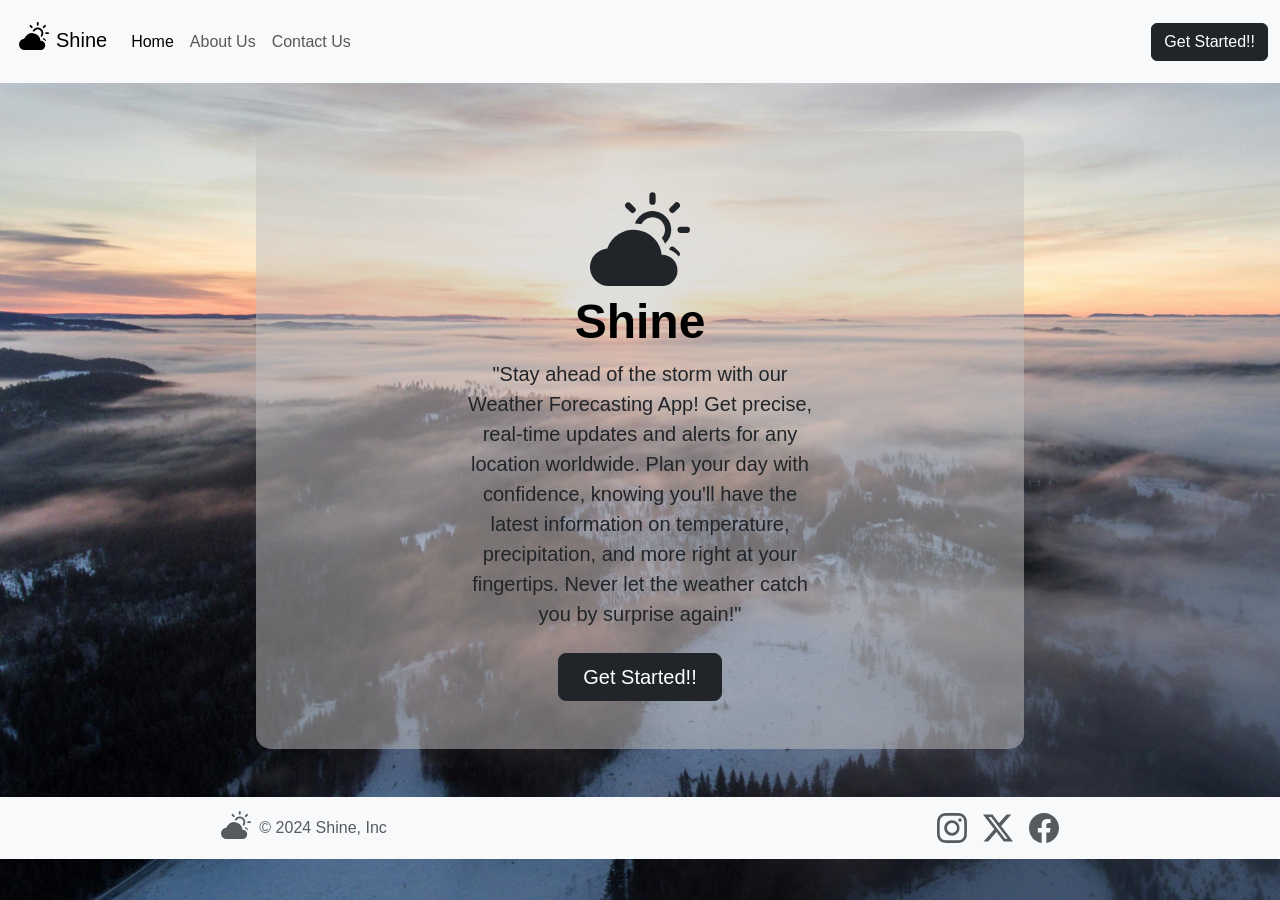
<file: index.html>
<!DOCTYPE html>
<html lang="en">
<head>
    <meta charset="UTF-8">
    <meta name="viewport" content="width=device-width, initial-scale=1.0">

    <title>home</title>
    <link rel="stylesheet" href="	https://cdn.jsdelivr.net/npm/bootstrap@5.3.3/dist/css/bootstrap.min.css">
    <link rel="stylesheet" href="style1.css">
</head>
<body >
  <div class=" cbox">

      <nav class="navbar navbar-expand-lg bg-body-tertiary  ">
        <div class="container-fluid">
          <a class="navbar-brand" href="#"><svg xmlns="http://www.w3.org/2000/svg" width="30" height="30" style="margin: 7px; margin-bottom:20px" fill="currentColor" class="bi bi-cloud-sun-fill" viewBox="0 0 16 16">
            <path d="M11.473 11a4.5 4.5 0 0 0-8.72-.99A3 3 0 0 0 3 16h8.5a2.5 2.5 0 0 0 0-5z"/>
            <path d="M10.5 1.5a.5.5 0 0 0-1 0v1a.5.5 0 0 0 1 0zm3.743 1.964a.5.5 0 1 0-.707-.707l-.708.707a.5.5 0 0 0 .708.708zm-7.779-.707a.5.5 0 0 0-.707.707l.707.708a.5.5 0 1 0 .708-.708zm1.734 3.374a2 2 0 1 1 3.296 2.198q.3.423.516.898a3 3 0 1 0-4.84-3.225q.529.017 1.028.129m4.484 4.074c.6.215 1.125.59 1.522 1.072a.5.5 0 0 0 .039-.742l-.707-.707a.5.5 0 0 0-.854.377M14.5 6.5a.5.5 0 0 0 0 1h1a.5.5 0 0 0 0-1z"/>
          </svg>Shine</a>
          <button class="navbar-toggler" type="button" data-bs-toggle="collapse" data-bs-target="#navbarSupportedContent" aria-controls="navbarSupportedContent" aria-expanded="false" aria-label="Toggle navigation">
            <span class="navbar-toggler-icon"></span>
          </button>
          <div class="collapse navbar-collapse" id="navbarSupportedContent">
            <ul class="navbar-nav me-auto mb-2 mb-lg-0">
              <li class="nav-item">
                <a class="nav-link active" aria-current="page" href="index.html">Home</a>
              </li>
              <li class="nav-item">
                <a class="nav-link" href="about.html">About Us</a>
              </li>
              <li class="nav-item">
                <a class="nav-link" href="contact.html">Contact Us</a>
              </li>
            </ul>
            <div class="text-center">

              <button type="button" class="btn btn-dark " onclick="start()">Get Started!!</button>

            </div>
          </div>
        </div>
      </nav>
<!-- contant section -->

<div class="px-4 py-5 my-5 text-center contant">
    <svg xmlns="http://www.w3.org/2000/svg" width="100" height="100" style="margin: 7px; " fill="currentColor" class="bi bi-cloud-sun-fill" viewBox="0 0 16 16">
        <path d="M11.473 11a4.5 4.5 0 0 0-8.72-.99A3 3 0 0 0 3 16h8.5a2.5 2.5 0 0 0 0-5z"/>
        <path d="M10.5 1.5a.5.5 0 0 0-1 0v1a.5.5 0 0 0 1 0zm3.743 1.964a.5.5 0 1 0-.707-.707l-.708.707a.5.5 0 0 0 .708.708zm-7.779-.707a.5.5 0 0 0-.707.707l.707.708a.5.5 0 1 0 .708-.708zm1.734 3.374a2 2 0 1 1 3.296 2.198q.3.423.516.898a3 3 0 1 0-4.84-3.225q.529.017 1.028.129m4.484 4.074c.6.215 1.125.59 1.522 1.072a.5.5 0 0 0 .039-.742l-.707-.707a.5.5 0 0 0-.854.377M14.5 6.5a.5.5 0 0 0 0 1h1a.5.5 0 0 0 0-1z"/>
      </svg>
    <h1 class="display-5 fw-bold text-body-emphasis " >Shine</h1>
    <div class="col-lg-6 mx-auto">
      <p class="lead mb-4 ">"Stay ahead of the storm with our Weather Forecasting App! Get precise, real-time updates and alerts for any location worldwide. Plan your day with confidence, knowing you'll have the latest information on temperature, precipitation, and more right at your fingertips. Never let the weather catch you by surprise again!"</p>
      <div class="d-grid gap-2 d-sm-flex justify-content-sm-center">
        <button type="button" class="btn btn-dark btn-lg px-4 gap-3" onclick="start()">Get Started!!</button>
      </div>
    </div>
  </div>




<!-- footer section -->
      <div class="container-fluid bg-body-tertiary foot"  >
        <footer class="d-flex flex-wrap justify-content-center align-items-center py-3  "  >
          <div class="col-md-4 d-flex align-items-center " style="height:20px;">
            <a href="/" class="mb-3 me-2 mb-md-0 text-body-secondary text-decoration-none lh-1">
                <svg xmlns="http://www.w3.org/2000/svg" width="30" height="30" style="margin-bottom: 7px;" fill="currentColor" class="bi bi-cloud-sun-fill" viewBox="0 0 16 16">
                    <path d="M11.473 11a4.5 4.5 0 0 0-8.72-.99A3 3 0 0 0 3 16h8.5a2.5 2.5 0 0 0 0-5z"/>
                    <path d="M10.5 1.5a.5.5 0 0 0-1 0v1a.5.5 0 0 0 1 0zm3.743 1.964a.5.5 0 1 0-.707-.707l-.708.707a.5.5 0 0 0 .708.708zm-7.779-.707a.5.5 0 0 0-.707.707l.707.708a.5.5 0 1 0 .708-.708zm1.734 3.374a2 2 0 1 1 3.296 2.198q.3.423.516.898a3 3 0 1 0-4.84-3.225q.529.017 1.028.129m4.484 4.074c.6.215 1.125.59 1.522 1.072a.5.5 0 0 0 .039-.742l-.707-.707a.5.5 0 0 0-.854.377M14.5 6.5a.5.5 0 0 0 0 1h1a.5.5 0 0 0 0-1z"/>
                  </svg>
            </a>
            <span class="mb-3 mb-md-0 text-body-secondary">© 2024 Shine, Inc</span>
          </div>
      
          <ul class="nav col-md-4 justify-content-end list-unstyled d-flex">
            <li class="ms-3"><a class="text-body-secondary" href="#"><svg xmlns="http://www.w3.org/2000/svg" width="30" height="30" fill="currentColor" class="bi bi-instagram foot-icon" viewBox="0 0 16 16">
                <path d="M8 0C5.829 0 5.556.01 4.703.048 3.85.088 3.269.222 2.76.42a3.9 3.9 0 0 0-1.417.923A3.9 3.9 0 0 0 .42 2.76C.222 3.268.087 3.85.048 4.7.01 5.555 0 5.827 0 8.001c0 2.172.01 2.444.048 3.297.04.852.174 1.433.372 1.942.205.526.478.972.923 1.417.444.445.89.719 1.416.923.51.198 1.09.333 1.942.372C5.555 15.99 5.827 16 8 16s2.444-.01 3.298-.048c.851-.04 1.434-.174 1.943-.372a3.9 3.9 0 0 0 1.416-.923c.445-.445.718-.891.923-1.417.197-.509.332-1.09.372-1.942C15.99 10.445 16 10.173 16 8s-.01-2.445-.048-3.299c-.04-.851-.175-1.433-.372-1.941a3.9 3.9 0 0 0-.923-1.417A3.9 3.9 0 0 0 13.24.42c-.51-.198-1.092-.333-1.943-.372C10.443.01 10.172 0 7.998 0zm-.717 1.442h.718c2.136 0 2.389.007 3.232.046.78.035 1.204.166 1.486.275.373.145.64.319.92.599s.453.546.598.92c.11.281.24.705.275 1.485.039.843.047 1.096.047 3.231s-.008 2.389-.047 3.232c-.035.78-.166 1.203-.275 1.485a2.5 2.5 0 0 1-.599.919c-.28.28-.546.453-.92.598-.28.11-.704.24-1.485.276-.843.038-1.096.047-3.232.047s-2.39-.009-3.233-.047c-.78-.036-1.203-.166-1.485-.276a2.5 2.5 0 0 1-.92-.598 2.5 2.5 0 0 1-.6-.92c-.109-.281-.24-.705-.275-1.485-.038-.843-.046-1.096-.046-3.233s.008-2.388.046-3.231c.036-.78.166-1.204.276-1.486.145-.373.319-.64.599-.92s.546-.453.92-.598c.282-.11.705-.24 1.485-.276.738-.034 1.024-.044 2.515-.045zm4.988 1.328a.96.96 0 1 0 0 1.92.96.96 0 0 0 0-1.92m-4.27 1.122a4.109 4.109 0 1 0 0 8.217 4.109 4.109 0 0 0 0-8.217m0 1.441a2.667 2.667 0 1 1 0 5.334 2.667 2.667 0 0 1 0-5.334"/>
              </svg></a></li>
              <li class="ms-3"><a class="text-body-secondary" href="#"><svg xmlns="http://www.w3.org/2000/svg" width="30" height="30" fill="currentColor" class="bi bi-twitter-x foot-icon" viewBox="0 0 16 16">
                <path d="M12.6.75h2.454l-5.36 6.142L16 15.25h-4.937l-3.867-5.07-4.425 5.07H.316l5.733-6.57L0 .75h5.063l3.495 4.633L12.601.75Zm-.86 13.028h1.36L4.323 2.145H2.865z"/>
              </svg></a></li>
              <li class="ms-3"><a class="text-body-secondary" href="#"><svg xmlns="http://www.w3.org/2000/svg" width="30" height="30" fill="currentColor" class="bi bi-facebook foot-icon" viewBox="0 0 16 16">
      <path d="M16 8.049c0-4.446-3.582-8.05-8-8.05C3.58 0-.002 3.603-.002 8.05c0 4.017 2.926 7.347 6.75 7.951v-5.625h-2.03V8.05H6.75V6.275c0-2.017 1.195-3.131 3.022-3.131.876 0 1.791.157 1.791.157v1.98h-1.009c-.993 0-1.303.621-1.303 1.258v1.51h2.218l-.354 2.326H9.25V16c3.824-.604 6.75-3.934 6.75-7.951"/>
    </svg></a></li>   </ul>
        </footer>
      </div>

    </div>

 
      <script src="https://cdn.jsdelivr.net/npm/bootstrap@5.3.3/dist/js/bootstrap.bundle.min.js"></script>
      <script>
        function start(){
            window.location.href = "app.html"; 
        }
    </script>
</body>
</html>
</file>
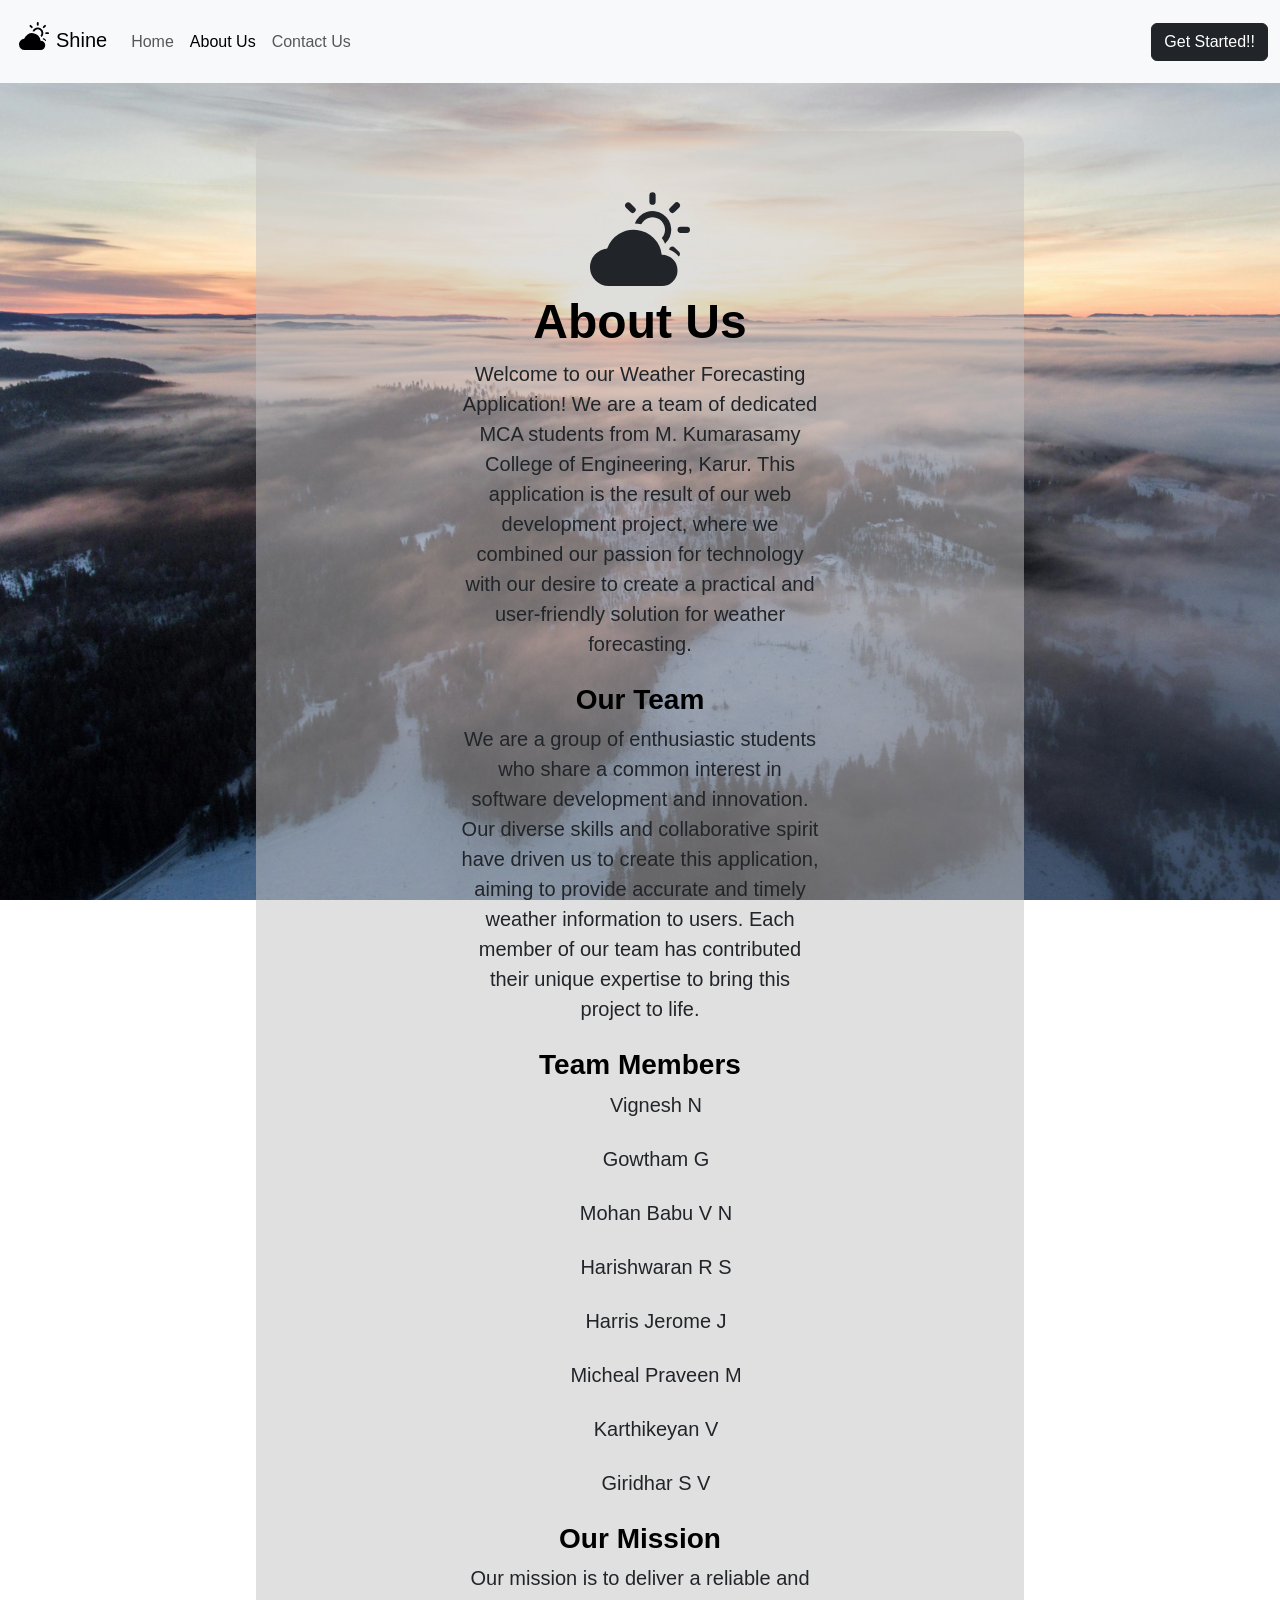
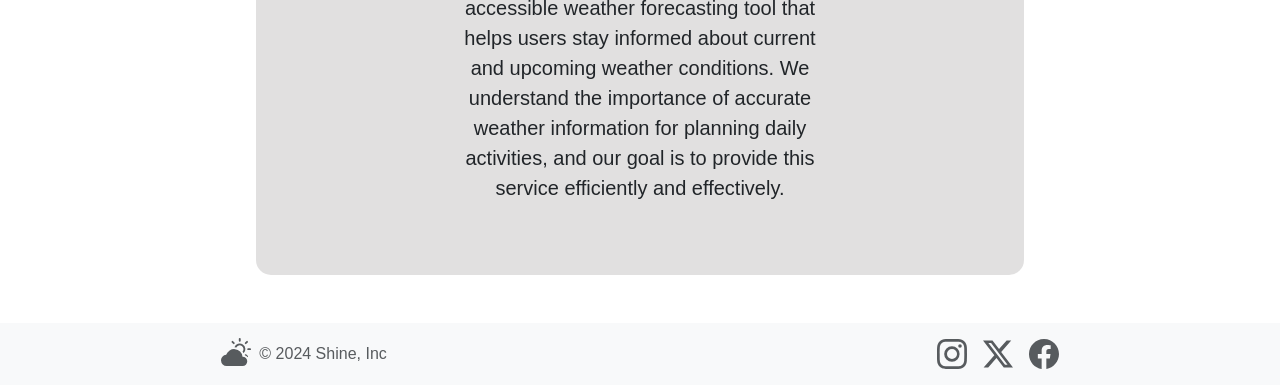
<file: about.html>
<!DOCTYPE html>
<html lang="en">
<head>
    <meta charset="UTF-8">
    <meta name="viewport" content="width=device-width, initial-scale=1.0">

    <title>about</title>
    <link rel="stylesheet" href="	https://cdn.jsdelivr.net/npm/bootstrap@5.3.3/dist/css/bootstrap.min.css">
    <link rel="stylesheet" href="style1.css">
</head>
<body>

      <nav class="navbar navbar-expand-lg bg-body-tertiary  ">
        <div class="container-fluid">
          <a class="navbar-brand" href="#"><svg xmlns="http://www.w3.org/2000/svg" width="30" height="30" style="margin: 7px; margin-bottom:20px" fill="currentColor" class="bi bi-cloud-sun-fill" viewBox="0 0 16 16">
            <path d="M11.473 11a4.5 4.5 0 0 0-8.72-.99A3 3 0 0 0 3 16h8.5a2.5 2.5 0 0 0 0-5z"/>
            <path d="M10.5 1.5a.5.5 0 0 0-1 0v1a.5.5 0 0 0 1 0zm3.743 1.964a.5.5 0 1 0-.707-.707l-.708.707a.5.5 0 0 0 .708.708zm-7.779-.707a.5.5 0 0 0-.707.707l.707.708a.5.5 0 1 0 .708-.708zm1.734 3.374a2 2 0 1 1 3.296 2.198q.3.423.516.898a3 3 0 1 0-4.84-3.225q.529.017 1.028.129m4.484 4.074c.6.215 1.125.59 1.522 1.072a.5.5 0 0 0 .039-.742l-.707-.707a.5.5 0 0 0-.854.377M14.5 6.5a.5.5 0 0 0 0 1h1a.5.5 0 0 0 0-1z"/>
          </svg>Shine</a>
          <button class="navbar-toggler" type="button" data-bs-toggle="collapse" data-bs-target="#navbarSupportedContent" aria-controls="navbarSupportedContent" aria-expanded="false" aria-label="Toggle navigation">
            <span class="navbar-toggler-icon"></span>
          </button>
          <div class="collapse navbar-collapse" id="navbarSupportedContent">
            <ul class="navbar-nav me-auto mb-2 mb-lg-0">
              <li class="nav-item">
                <a class="nav-link "  href="index.html">Home</a>
              </li>
              <li class="nav-item">
                <a class="nav-link  active" href="about.html">About Us</a>
              </li>
              <li class="nav-item">
                <a class="nav-link" href="contact.html">Contact Us</a>
              </li>
            </ul>
            <div class="text-center">
              <button type="button" class="btn btn-dark " onclick="start()">Get Started!!</button>
              </div>
          </div>
        </div>
      </nav>
<!-- contant section -->

<div class="px-4 py-5 my-5 text-center contant">
    <svg xmlns="http://www.w3.org/2000/svg" width="100" height="100" style="margin: 7px; " fill="currentColor" class="bi bi-cloud-sun-fill" viewBox="0 0 16 16">
        <path d="M11.473 11a4.5 4.5 0 0 0-8.72-.99A3 3 0 0 0 3 16h8.5a2.5 2.5 0 0 0 0-5z"/>
        <path d="M10.5 1.5a.5.5 0 0 0-1 0v1a.5.5 0 0 0 1 0zm3.743 1.964a.5.5 0 1 0-.707-.707l-.708.707a.5.5 0 0 0 .708.708zm-7.779-.707a.5.5 0 0 0-.707.707l.707.708a.5.5 0 1 0 .708-.708zm1.734 3.374a2 2 0 1 1 3.296 2.198q.3.423.516.898a3 3 0 1 0-4.84-3.225q.529.017 1.028.129m4.484 4.074c.6.215 1.125.59 1.522 1.072a.5.5 0 0 0 .039-.742l-.707-.707a.5.5 0 0 0-.854.377M14.5 6.5a.5.5 0 0 0 0 1h1a.5.5 0 0 0 0-1z"/>
      </svg>
    <h1 class="display-5 fw-bold text-body-emphasis " >About Us</h1>
    <div class="col-lg-6 mx-auto">
      <p class="lead mb-4 ">Welcome to our Weather Forecasting Application! We are a team of dedicated MCA students from M. Kumarasamy College of Engineering, Karur. This application is the result of our web development project, where we combined our passion for technology with our desire to create a practical and user-friendly solution for weather forecasting.</p>
     <h3 class=" display fw-bold text-body-emphasis  fw-bold text-body-emphasis  ">Our Team</h3>
     <p class="lead mb-4 "> We are a group of enthusiastic students who share a common interest in software development and innovation. Our diverse skills and collaborative spirit have driven us to create this application, aiming to provide accurate and timely weather information to users. Each member of our team has contributed their unique expertise to bring this project to life.</p>
     <h3 class=" display fw-bold text-body-emphasis  fw-bold text-body-emphasis  "> Team Members</h3>
     <ul>
      <li class="lead mb-4 " style="list-style: none;">Vignesh N</li>
      <li class="lead mb-4 " style="list-style: none;">Gowtham G</li>
      <li class="lead mb-4 " style="list-style: none;">Mohan Babu V N</li>
      <li class="lead mb-4 " style="list-style: none;">Harishwaran R S</li>
      <li class="lead mb-4 " style="list-style: none;">Harris Jerome J</li>
      <li class="lead mb-4 " style="list-style: none;">Micheal  Praveen M</li>
      <li class="lead mb-4 " style="list-style: none;">Karthikeyan V</li>
      <li class="lead mb-4 " style="list-style: none;">Giridhar S V</li>

     </ul>
     <h3 class=" display fw-bold text-body-emphasis  fw-bold text-body-emphasis  "> Our Mission</h3>
     <p class="lead mb-4 ">Our mission is to deliver a reliable and accessible weather forecasting tool that helps users stay informed about current and upcoming weather conditions. We understand the importance of accurate weather information for planning daily activities, and our goal is to provide this service efficiently and effectively.</p>
     
     
     <!-- <div class="d-grid gap-2 d-sm-flex justify-content-sm-center">
        <button type="button" class="btn btn-dark btn-lg px-4 gap-3">Get Started!!</button>
      </div> -->
    </div>
  </div>




<!-- footer section -->
      <div class="container-fluid bg-body-tertiary foot"  >
        <footer class="d-flex flex-wrap justify-content-center align-items-center py-3  "  >
          <div class="col-md-4 d-flex align-items-center " style="height:20px;">
            <a href="/" class="mb-3 me-2 mb-md-0 text-body-secondary text-decoration-none lh-1">
                <svg xmlns="http://www.w3.org/2000/svg" width="30" height="30" style="margin-bottom: 7px;" fill="currentColor" class="bi bi-cloud-sun-fill" viewBox="0 0 16 16">
                    <path d="M11.473 11a4.5 4.5 0 0 0-8.72-.99A3 3 0 0 0 3 16h8.5a2.5 2.5 0 0 0 0-5z"/>
                    <path d="M10.5 1.5a.5.5 0 0 0-1 0v1a.5.5 0 0 0 1 0zm3.743 1.964a.5.5 0 1 0-.707-.707l-.708.707a.5.5 0 0 0 .708.708zm-7.779-.707a.5.5 0 0 0-.707.707l.707.708a.5.5 0 1 0 .708-.708zm1.734 3.374a2 2 0 1 1 3.296 2.198q.3.423.516.898a3 3 0 1 0-4.84-3.225q.529.017 1.028.129m4.484 4.074c.6.215 1.125.59 1.522 1.072a.5.5 0 0 0 .039-.742l-.707-.707a.5.5 0 0 0-.854.377M14.5 6.5a.5.5 0 0 0 0 1h1a.5.5 0 0 0 0-1z"/>
                  </svg>
            </a>
            <span class="mb-3 mb-md-0 text-body-secondary">© 2024 Shine, Inc</span>
          </div>
      
          <ul class="nav col-md-4 justify-content-end list-unstyled d-flex">
            <li class="ms-3"><a class="text-body-secondary" href="#"><svg xmlns="http://www.w3.org/2000/svg" width="30" height="30" fill="currentColor" class="bi bi-instagram foot-icon" viewBox="0 0 16 16">
                <path d="M8 0C5.829 0 5.556.01 4.703.048 3.85.088 3.269.222 2.76.42a3.9 3.9 0 0 0-1.417.923A3.9 3.9 0 0 0 .42 2.76C.222 3.268.087 3.85.048 4.7.01 5.555 0 5.827 0 8.001c0 2.172.01 2.444.048 3.297.04.852.174 1.433.372 1.942.205.526.478.972.923 1.417.444.445.89.719 1.416.923.51.198 1.09.333 1.942.372C5.555 15.99 5.827 16 8 16s2.444-.01 3.298-.048c.851-.04 1.434-.174 1.943-.372a3.9 3.9 0 0 0 1.416-.923c.445-.445.718-.891.923-1.417.197-.509.332-1.09.372-1.942C15.99 10.445 16 10.173 16 8s-.01-2.445-.048-3.299c-.04-.851-.175-1.433-.372-1.941a3.9 3.9 0 0 0-.923-1.417A3.9 3.9 0 0 0 13.24.42c-.51-.198-1.092-.333-1.943-.372C10.443.01 10.172 0 7.998 0zm-.717 1.442h.718c2.136 0 2.389.007 3.232.046.78.035 1.204.166 1.486.275.373.145.64.319.92.599s.453.546.598.92c.11.281.24.705.275 1.485.039.843.047 1.096.047 3.231s-.008 2.389-.047 3.232c-.035.78-.166 1.203-.275 1.485a2.5 2.5 0 0 1-.599.919c-.28.28-.546.453-.92.598-.28.11-.704.24-1.485.276-.843.038-1.096.047-3.232.047s-2.39-.009-3.233-.047c-.78-.036-1.203-.166-1.485-.276a2.5 2.5 0 0 1-.92-.598 2.5 2.5 0 0 1-.6-.92c-.109-.281-.24-.705-.275-1.485-.038-.843-.046-1.096-.046-3.233s.008-2.388.046-3.231c.036-.78.166-1.204.276-1.486.145-.373.319-.64.599-.92s.546-.453.92-.598c.282-.11.705-.24 1.485-.276.738-.034 1.024-.044 2.515-.045zm4.988 1.328a.96.96 0 1 0 0 1.92.96.96 0 0 0 0-1.92m-4.27 1.122a4.109 4.109 0 1 0 0 8.217 4.109 4.109 0 0 0 0-8.217m0 1.441a2.667 2.667 0 1 1 0 5.334 2.667 2.667 0 0 1 0-5.334"/>
              </svg></a></li>
              <li class="ms-3"><a class="text-body-secondary" href="#"><svg xmlns="http://www.w3.org/2000/svg" width="30" height="30" fill="currentColor" class="bi bi-twitter-x foot-icon" viewBox="0 0 16 16">
                <path d="M12.6.75h2.454l-5.36 6.142L16 15.25h-4.937l-3.867-5.07-4.425 5.07H.316l5.733-6.57L0 .75h5.063l3.495 4.633L12.601.75Zm-.86 13.028h1.36L4.323 2.145H2.865z"/>
              </svg></a></li>
              <li class="ms-3"><a class="text-body-secondary" href="#"><svg xmlns="http://www.w3.org/2000/svg" width="30" height="30" fill="currentColor" class="bi bi-facebook foot-icon" viewBox="0 0 16 16">
      <path d="M16 8.049c0-4.446-3.582-8.05-8-8.05C3.58 0-.002 3.603-.002 8.05c0 4.017 2.926 7.347 6.75 7.951v-5.625h-2.03V8.05H6.75V6.275c0-2.017 1.195-3.131 3.022-3.131.876 0 1.791.157 1.791.157v1.98h-1.009c-.993 0-1.303.621-1.303 1.258v1.51h2.218l-.354 2.326H9.25V16c3.824-.604 6.75-3.934 6.75-7.951"/>
    </svg></a></li>   </ul>
        </footer>
      </div>


      <script src="https://cdn.jsdelivr.net/npm/bootstrap@5.3.3/dist/js/bootstrap.bundle.min.js"></script>
      <script>
        function start(){
            window.location.href = "app.html"; 
        }
    </script>
</body>
</html>
</file>
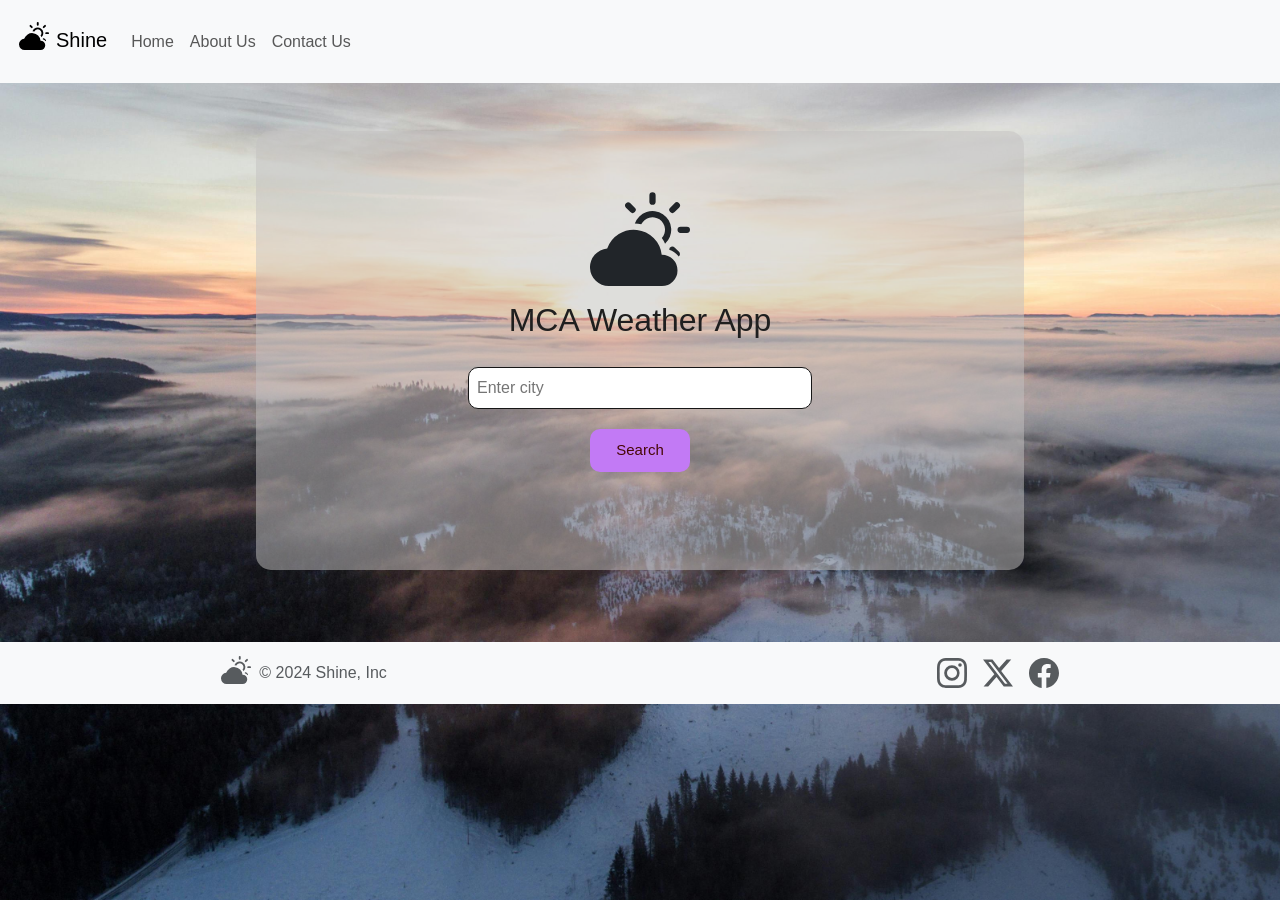
<file: app.html>
<!DOCTYPE html>
<html lang="en">
<head>
    <meta charset="UTF-8">
    <meta name="viewport" content="width=device-width, initial-scale=1.0">

    <title>home</title>
    <link rel="stylesheet" href="	https://cdn.jsdelivr.net/npm/bootstrap@5.3.3/dist/css/bootstrap.min.css">
    <link rel="stylesheet" href="style1.css">  <link rel="stylesheet" href="style.css">

</head>
<body>

      <nav class="navbar navbar-expand-lg bg-body-tertiary  ">
        <div class="container-fluid">
          <a class="navbar-brand" href="#"><svg xmlns="http://www.w3.org/2000/svg" width="30" height="30" style="margin: 7px; margin-bottom:20px" fill="currentColor" class="bi bi-cloud-sun-fill" viewBox="0 0 16 16">
            <path d="M11.473 11a4.5 4.5 0 0 0-8.72-.99A3 3 0 0 0 3 16h8.5a2.5 2.5 0 0 0 0-5z"/>
            <path d="M10.5 1.5a.5.5 0 0 0-1 0v1a.5.5 0 0 0 1 0zm3.743 1.964a.5.5 0 1 0-.707-.707l-.708.707a.5.5 0 0 0 .708.708zm-7.779-.707a.5.5 0 0 0-.707.707l.707.708a.5.5 0 1 0 .708-.708zm1.734 3.374a2 2 0 1 1 3.296 2.198q.3.423.516.898a3 3 0 1 0-4.84-3.225q.529.017 1.028.129m4.484 4.074c.6.215 1.125.59 1.522 1.072a.5.5 0 0 0 .039-.742l-.707-.707a.5.5 0 0 0-.854.377M14.5 6.5a.5.5 0 0 0 0 1h1a.5.5 0 0 0 0-1z"/>
          </svg>Shine</a>
          <button class="navbar-toggler" type="button" data-bs-toggle="collapse" data-bs-target="#navbarSupportedContent" aria-controls="navbarSupportedContent" aria-expanded="false" aria-label="Toggle navigation">
            <span class="navbar-toggler-icon"></span>
          </button>
          <div class="collapse navbar-collapse" id="navbarSupportedContent">
            <ul class="navbar-nav me-auto mb-2 mb-lg-0">
              <li class="nav-item">
                <a class="nav-link" aria-current="page" href="index.html">Home</a>
              </li>
              <li class="nav-item">
                <a class="nav-link" href="about.html">About Us</a>
              </li>
              <li class="nav-item">
                <a class="nav-link" href="contact.html">Contact Us</a>
              </li>
            </ul>
            <div class="text-center">
            
            </div>
          </div>
        </div>
      </nav>
<!-- contant section -->

<div class="px-4 py-5 my-5 text-center contant">
    <svg xmlns="http://www.w3.org/2000/svg" width="100" height="100" style="margin: 7px; " fill="currentColor" class="bi bi-cloud-sun-fill" viewBox="0 0 16 16">
        <path d="M11.473 11a4.5 4.5 0 0 0-8.72-.99A3 3 0 0 0 3 16h8.5a2.5 2.5 0 0 0 0-5z"/>
        <path d="M10.5 1.5a.5.5 0 0 0-1 0v1a.5.5 0 0 0 1 0zm3.743 1.964a.5.5 0 1 0-.707-.707l-.708.707a.5.5 0 0 0 .708.708zm-7.779-.707a.5.5 0 0 0-.707.707l.707.708a.5.5 0 1 0 .708-.708zm1.734 3.374a2 2 0 1 1 3.296 2.198q.3.423.516.898a3 3 0 1 0-4.84-3.225q.529.017 1.028.129m4.484 4.074c.6.215 1.125.59 1.522 1.072a.5.5 0 0 0 .039-.742l-.707-.707a.5.5 0 0 0-.854.377M14.5 6.5a.5.5 0 0 0 0 1h1a.5.5 0 0 0 0-1z"/>
      </svg>
    <h1 class="display-5 fw-bold text-body-emphasis " ><h2>MCA Weather App</h2></h1>
    <div class="col-lg-6 mx-auto">
        <div id="weather-cont" style="margin: 0px;">
            <!-- <h2>MCA Weather App</h2> -->
            <input type="text" id="city" placeholder="Enter city">
            <button onclick="getWeather()">Search</button>
    
            <img id="weather-icon" alt="Weather Icon">
    
            <div id="temp-div"></div>
    
            <div id="weather-info"></div>
    
            <div id="hourly-forecast"></div>
        </div>

      </div>
    </div>
  </div>


<br>

<!-- footer section -->
      <div class="container-fluid bg-body-tertiary foot"  >
        <footer class="d-flex flex-wrap justify-content-center align-items-center py-3  "  >
          <div class="col-md-4 d-flex align-items-center " style="height:20px;">
            <a href="/" class="mb-3 me-2 mb-md-0 text-body-secondary text-decoration-none lh-1">
                <svg xmlns="http://www.w3.org/2000/svg" width="30" height="30" style="margin-bottom: 7px;" fill="currentColor" class="bi bi-cloud-sun-fill" viewBox="0 0 16 16">
                    <path d="M11.473 11a4.5 4.5 0 0 0-8.72-.99A3 3 0 0 0 3 16h8.5a2.5 2.5 0 0 0 0-5z"/>
                    <path d="M10.5 1.5a.5.5 0 0 0-1 0v1a.5.5 0 0 0 1 0zm3.743 1.964a.5.5 0 1 0-.707-.707l-.708.707a.5.5 0 0 0 .708.708zm-7.779-.707a.5.5 0 0 0-.707.707l.707.708a.5.5 0 1 0 .708-.708zm1.734 3.374a2 2 0 1 1 3.296 2.198q.3.423.516.898a3 3 0 1 0-4.84-3.225q.529.017 1.028.129m4.484 4.074c.6.215 1.125.59 1.522 1.072a.5.5 0 0 0 .039-.742l-.707-.707a.5.5 0 0 0-.854.377M14.5 6.5a.5.5 0 0 0 0 1h1a.5.5 0 0 0 0-1z"/>
                  </svg>
            </a>
            <span class="mb-3 mb-md-0 text-body-secondary">© 2024 Shine, Inc</span>
          </div>
      
          <ul class="nav col-md-4 justify-content-end list-unstyled d-flex">
            <li class="ms-3"><a class="text-body-secondary" href="#"><svg xmlns="http://www.w3.org/2000/svg" width="30" height="30" fill="currentColor" class="bi bi-instagram foot-icon" viewBox="0 0 16 16">
                <path d="M8 0C5.829 0 5.556.01 4.703.048 3.85.088 3.269.222 2.76.42a3.9 3.9 0 0 0-1.417.923A3.9 3.9 0 0 0 .42 2.76C.222 3.268.087 3.85.048 4.7.01 5.555 0 5.827 0 8.001c0 2.172.01 2.444.048 3.297.04.852.174 1.433.372 1.942.205.526.478.972.923 1.417.444.445.89.719 1.416.923.51.198 1.09.333 1.942.372C5.555 15.99 5.827 16 8 16s2.444-.01 3.298-.048c.851-.04 1.434-.174 1.943-.372a3.9 3.9 0 0 0 1.416-.923c.445-.445.718-.891.923-1.417.197-.509.332-1.09.372-1.942C15.99 10.445 16 10.173 16 8s-.01-2.445-.048-3.299c-.04-.851-.175-1.433-.372-1.941a3.9 3.9 0 0 0-.923-1.417A3.9 3.9 0 0 0 13.24.42c-.51-.198-1.092-.333-1.943-.372C10.443.01 10.172 0 7.998 0zm-.717 1.442h.718c2.136 0 2.389.007 3.232.046.78.035 1.204.166 1.486.275.373.145.64.319.92.599s.453.546.598.92c.11.281.24.705.275 1.485.039.843.047 1.096.047 3.231s-.008 2.389-.047 3.232c-.035.78-.166 1.203-.275 1.485a2.5 2.5 0 0 1-.599.919c-.28.28-.546.453-.92.598-.28.11-.704.24-1.485.276-.843.038-1.096.047-3.232.047s-2.39-.009-3.233-.047c-.78-.036-1.203-.166-1.485-.276a2.5 2.5 0 0 1-.92-.598 2.5 2.5 0 0 1-.6-.92c-.109-.281-.24-.705-.275-1.485-.038-.843-.046-1.096-.046-3.233s.008-2.388.046-3.231c.036-.78.166-1.204.276-1.486.145-.373.319-.64.599-.92s.546-.453.92-.598c.282-.11.705-.24 1.485-.276.738-.034 1.024-.044 2.515-.045zm4.988 1.328a.96.96 0 1 0 0 1.92.96.96 0 0 0 0-1.92m-4.27 1.122a4.109 4.109 0 1 0 0 8.217 4.109 4.109 0 0 0 0-8.217m0 1.441a2.667 2.667 0 1 1 0 5.334 2.667 2.667 0 0 1 0-5.334"/>
              </svg></a></li>
              <li class="ms-3"><a class="text-body-secondary" href="#"><svg xmlns="http://www.w3.org/2000/svg" width="30" height="30" fill="currentColor" class="bi bi-twitter-x foot-icon" viewBox="0 0 16 16">
                <path d="M12.6.75h2.454l-5.36 6.142L16 15.25h-4.937l-3.867-5.07-4.425 5.07H.316l5.733-6.57L0 .75h5.063l3.495 4.633L12.601.75Zm-.86 13.028h1.36L4.323 2.145H2.865z"/>
              </svg></a></li>
              <li class="ms-3"><a class="text-body-secondary" href="#"><svg xmlns="http://www.w3.org/2000/svg" width="30" height="30" fill="currentColor" class="bi bi-facebook foot-icon" viewBox="0 0 16 16">
      <path d="M16 8.049c0-4.446-3.582-8.05-8-8.05C3.58 0-.002 3.603-.002 8.05c0 4.017 2.926 7.347 6.75 7.951v-5.625h-2.03V8.05H6.75V6.275c0-2.017 1.195-3.131 3.022-3.131.876 0 1.791.157 1.791.157v1.98h-1.009c-.993 0-1.303.621-1.303 1.258v1.51h2.218l-.354 2.326H9.25V16c3.824-.604 6.75-3.934 6.75-7.951"/>
    </svg></a></li>   </ul>
        </footer>
      </div>


      <script src="https://cdn.jsdelivr.net/npm/bootstrap@5.3.3/dist/js/bootstrap.bundle.min.js"></script>
      <script src="./script.js"></script> 
</body>
</html>
</file>
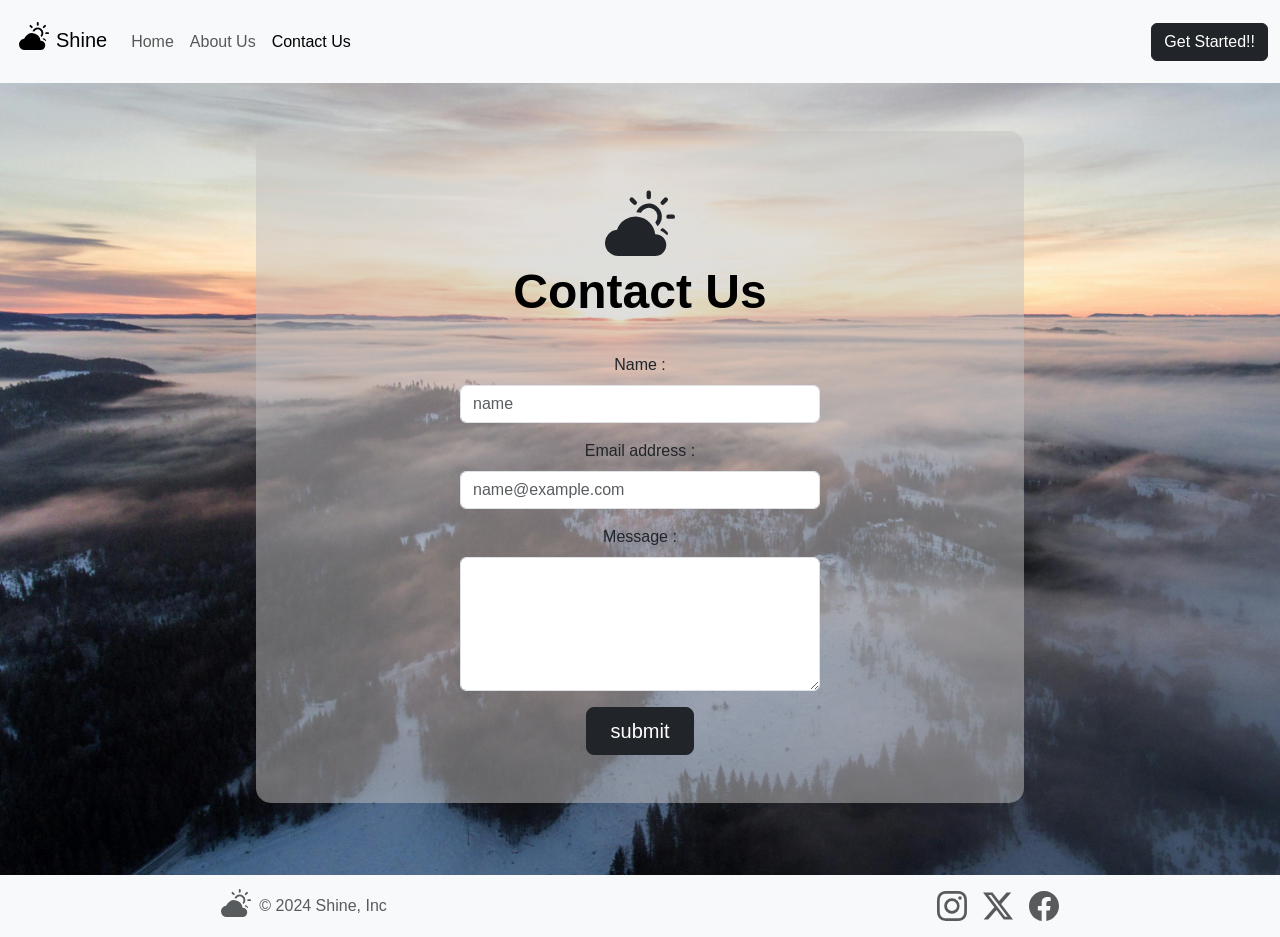
<file: contact.html>
<!DOCTYPE html>
<html lang="en">
<head>
    <meta charset="UTF-8">
    <meta name="viewport" content="width=device-width, initial-scale=1.0">

    <title>contact</title>
    <link rel="stylesheet" href="	https://cdn.jsdelivr.net/npm/bootstrap@5.3.3/dist/css/bootstrap.min.css">
    <link rel="stylesheet" href="style1.css">
</head>
<body>

      <nav class="navbar navbar-expand-lg bg-body-tertiary  ">
        <div class="container-fluid">
          <a class="navbar-brand" href="#"><svg xmlns="http://www.w3.org/2000/svg" width="30" height="30" style="margin: 7px; margin-bottom:20px" fill="currentColor" class="bi bi-cloud-sun-fill" viewBox="0 0 16 16">
            <path d="M11.473 11a4.5 4.5 0 0 0-8.72-.99A3 3 0 0 0 3 16h8.5a2.5 2.5 0 0 0 0-5z"/>
            <path d="M10.5 1.5a.5.5 0 0 0-1 0v1a.5.5 0 0 0 1 0zm3.743 1.964a.5.5 0 1 0-.707-.707l-.708.707a.5.5 0 0 0 .708.708zm-7.779-.707a.5.5 0 0 0-.707.707l.707.708a.5.5 0 1 0 .708-.708zm1.734 3.374a2 2 0 1 1 3.296 2.198q.3.423.516.898a3 3 0 1 0-4.84-3.225q.529.017 1.028.129m4.484 4.074c.6.215 1.125.59 1.522 1.072a.5.5 0 0 0 .039-.742l-.707-.707a.5.5 0 0 0-.854.377M14.5 6.5a.5.5 0 0 0 0 1h1a.5.5 0 0 0 0-1z"/>
          </svg>Shine</a>
          <button class="navbar-toggler" type="button" data-bs-toggle="collapse" data-bs-target="#navbarSupportedContent" aria-controls="navbarSupportedContent" aria-expanded="false" aria-label="Toggle navigation">
            <span class="navbar-toggler-icon"></span>
          </button>
          <div class="collapse navbar-collapse" id="navbarSupportedContent">
            <ul class="navbar-nav me-auto mb-2 mb-lg-0">
              <li class="nav-item">
                <a class="nav-link " href="index.html">Home</a>
              </li>
              <li class="nav-item">
                <a class="nav-link" href="about.html">About Us</a>
              </li>
              <li class="nav-item">
                <a class="nav-link active" href="contact.html">Contact Us</a>
              </li>
            </ul>
            <div class="text-center">
              <button type="button" class="btn btn-dark " onclick="start()">Get Started!!</button>
            </div>
          </div>
        </div>
      </nav>
     
<!-- contant section -->

<div class="px-4 py-5 my-5 text-center contant container">
      <svg xmlns="http://www.w3.org/2000/svg" width="70" height="70" style="margin: 7px; " fill="currentColor" class="bi bi-cloud-sun-fill" viewBox="0 0 16 16">
        <path d="M11.473 11a4.5 4.5 0 0 0-8.72-.99A3 3 0 0 0 3 16h8.5a2.5 2.5 0 0 0 0-5z"/>
        <path d="M10.5 1.5a.5.5 0 0 0-1 0v1a.5.5 0 0 0 1 0zm3.743 1.964a.5.5 0 1 0-.707-.707l-.708.707a.5.5 0 0 0 .708.708zm-7.779-.707a.5.5 0 0 0-.707.707l.707.708a.5.5 0 1 0 .708-.708zm1.734 3.374a2 2 0 1 1 3.296 2.198q.3.423.516.898a3 3 0 1 0-4.84-3.225q.529.017 1.028.129m4.484 4.074c.6.215 1.125.59 1.522 1.072a.5.5 0 0 0 .039-.742l-.707-.707a.5.5 0 0 0-.854.377M14.5 6.5a.5.5 0 0 0 0 1h1a.5.5 0 0 0 0-1z"/>
      </svg>
    <h1 class="display-5 fw-bold text-body-emphasis " >Contact Us</h1>
    <br>
    <div class="col-lg-6 mx-auto">
        <form onsubmit="post()" >
        <div class="mb-3">
            <label for="exampleFormControlInput1" class="form-label">Name :</label>
            <input required type="text" class="form-control" id="exampleFormControlInput1" placeholder="name">
          </div>
        <div class="mb-3">
            <label for="exampleFormControlInput2" class="form-label">Email address :</label>
            <input required type="email" class="form-control" id="exampleFormControlInput2" placeholder="name@example.com">
          </div>
          <div class="mb-3">
            <label for="exampleFormControlTextarea1" class="form-label">Message :</label>
            <textarea required class="form-control" id="exampleFormControlTextarea1" rows="5"></textarea>
          </div>

          <div class="d-grid gap-2 d-sm-flex justify-content-sm-center">
            <button type="submit" class="btn btn-dark btn-lg px-4 gap-3">submit</button>
          </div>
        </form>
    </div>
  </div>


  <br>

<!-- footer section -->
      <div class="container-fluid bg-body-tertiary foot"     >
        <footer class="d-flex flex-wrap justify-content-center align-items-center py-3  ">
          <div class="col-md-4 d-flex align-items-center " style="height:20px;">
            <a href="/" class="mb-3 me-2 mb-md-0 text-body-secondary text-decoration-none lh-1">
                <svg xmlns="http://www.w3.org/2000/svg" width="30" height="30" style="margin-bottom: 7px;"  fill="currentColor" class="bi bi-cloud-sun-fill" viewBox="0 0 16 16">
                    <path d="M11.473 11a4.5 4.5 0 0 0-8.72-.99A3 3 0 0 0 3 16h8.5a2.5 2.5 0 0 0 0-5z"/>
                    <path d="M10.5 1.5a.5.5 0 0 0-1 0v1a.5.5 0 0 0 1 0zm3.743 1.964a.5.5 0 1 0-.707-.707l-.708.707a.5.5 0 0 0 .708.708zm-7.779-.707a.5.5 0 0 0-.707.707l.707.708a.5.5 0 1 0 .708-.708zm1.734 3.374a2 2 0 1 1 3.296 2.198q.3.423.516.898a3 3 0 1 0-4.84-3.225q.529.017 1.028.129m4.484 4.074c.6.215 1.125.59 1.522 1.072a.5.5 0 0 0 .039-.742l-.707-.707a.5.5 0 0 0-.854.377M14.5 6.5a.5.5 0 0 0 0 1h1a.5.5 0 0 0 0-1z"/>
                  </svg>
            </a>
            <span class="mb-3 mb-md-0 text-body-secondary">© 2024 Shine, Inc</span>
          </div>
      
          <ul class="nav col-md-4 justify-content-end list-unstyled d-flex">
            <li class="ms-3"><a class="text-body-secondary" href="#"><svg xmlns="http://www.w3.org/2000/svg" width="30" height="30" fill="currentColor" class="bi bi-instagram foot-icon" viewBox="0 0 16 16">
                <path d="M8 0C5.829 0 5.556.01 4.703.048 3.85.088 3.269.222 2.76.42a3.9 3.9 0 0 0-1.417.923A3.9 3.9 0 0 0 .42 2.76C.222 3.268.087 3.85.048 4.7.01 5.555 0 5.827 0 8.001c0 2.172.01 2.444.048 3.297.04.852.174 1.433.372 1.942.205.526.478.972.923 1.417.444.445.89.719 1.416.923.51.198 1.09.333 1.942.372C5.555 15.99 5.827 16 8 16s2.444-.01 3.298-.048c.851-.04 1.434-.174 1.943-.372a3.9 3.9 0 0 0 1.416-.923c.445-.445.718-.891.923-1.417.197-.509.332-1.09.372-1.942C15.99 10.445 16 10.173 16 8s-.01-2.445-.048-3.299c-.04-.851-.175-1.433-.372-1.941a3.9 3.9 0 0 0-.923-1.417A3.9 3.9 0 0 0 13.24.42c-.51-.198-1.092-.333-1.943-.372C10.443.01 10.172 0 7.998 0zm-.717 1.442h.718c2.136 0 2.389.007 3.232.046.78.035 1.204.166 1.486.275.373.145.64.319.92.599s.453.546.598.92c.11.281.24.705.275 1.485.039.843.047 1.096.047 3.231s-.008 2.389-.047 3.232c-.035.78-.166 1.203-.275 1.485a2.5 2.5 0 0 1-.599.919c-.28.28-.546.453-.92.598-.28.11-.704.24-1.485.276-.843.038-1.096.047-3.232.047s-2.39-.009-3.233-.047c-.78-.036-1.203-.166-1.485-.276a2.5 2.5 0 0 1-.92-.598 2.5 2.5 0 0 1-.6-.92c-.109-.281-.24-.705-.275-1.485-.038-.843-.046-1.096-.046-3.233s.008-2.388.046-3.231c.036-.78.166-1.204.276-1.486.145-.373.319-.64.599-.92s.546-.453.92-.598c.282-.11.705-.24 1.485-.276.738-.034 1.024-.044 2.515-.045zm4.988 1.328a.96.96 0 1 0 0 1.92.96.96 0 0 0 0-1.92m-4.27 1.122a4.109 4.109 0 1 0 0 8.217 4.109 4.109 0 0 0 0-8.217m0 1.441a2.667 2.667 0 1 1 0 5.334 2.667 2.667 0 0 1 0-5.334"/>
              </svg></a></li>
              <li class="ms-3"><a class="text-body-secondary" href="#"><svg xmlns="http://www.w3.org/2000/svg" width="30" height="30" fill="currentColor" class="bi bi-twitter-x foot-icon" viewBox="0 0 16 16">
                <path d="M12.6.75h2.454l-5.36 6.142L16 15.25h-4.937l-3.867-5.07-4.425 5.07H.316l5.733-6.57L0 .75h5.063l3.495 4.633L12.601.75Zm-.86 13.028h1.36L4.323 2.145H2.865z"/>
              </svg></a></li>
              <li class="ms-3"><a class="text-body-secondary" href="#"><svg xmlns="http://www.w3.org/2000/svg" width="30" height="30" fill="currentColor" class="bi bi-facebook foot-icon" viewBox="0 0 16 16">
      <path d="M16 8.049c0-4.446-3.582-8.05-8-8.05C3.58 0-.002 3.603-.002 8.05c0 4.017 2.926 7.347 6.75 7.951v-5.625h-2.03V8.05H6.75V6.275c0-2.017 1.195-3.131 3.022-3.131.876 0 1.791.157 1.791.157v1.98h-1.009c-.993 0-1.303.621-1.303 1.258v1.51h2.218l-.354 2.326H9.25V16c3.824-.604 6.75-3.934 6.75-7.951"/>
    </svg></a></li>   </ul>
        </footer>
      </div>


      <script src="https://cdn.jsdelivr.net/npm/bootstrap@5.3.3/dist/js/bootstrap.bundle.min.js"></script>
      <script>
        function start(){
            window.location.href = "app.html"; 
        }
        function post(){
          alert("Message posted successfully!!")
        }
    </script>
</body>
</html>
</file>
<file: style1.css>
body{
    
    background: url(climate.jpg);
    background-size: cover;
    background-repeat: no-repeat;
    background-attachment: fixed;
    
    font-family: 'Segoe UI', Tahoma, Geneva, Verdana, sans-serif;
}

.contant{
    background-color: rgba(196, 193, 193, 0.5);
    width: 60%;
    height: 80%;
    margin-left: auto;
    margin-right: auto;
margin-bottom: 50px;
    padding-bottom: 40px;
    border-radius: 15px;

}

.para{
    color: white;
}



@media  (max-width: 650px) {
    .contant{
     width: 90%;
      
    }
}
</file>
<file: style.css>
#weather-cont {
    text-align: center;
}

h2, label, p {
    color: #1f1f1f;
    margin: 8px 0;
}

input {
    width: calc(100% - 16px);
    padding: 8px;
    box-sizing: border-box;
    border-radius: 10px;
    border: 1px solid rgb(22, 22, 22);
    margin-top: 20px;
}

button {
    background: #c27af5;
    color: rgb(71, 7, 7);
    padding: 10px;
    border: none;
    border-radius: 10px;
    cursor: pointer;
    margin-top: 20px;
    width: 100px;
    font-size: 15px;
}

button:hover {
    background: #ffbaf6;
}

#temp-div p {
    font-size: 60px;
    margin-top: -30px;
}

#weather-info {
    font-size: 20px;
}

#weather-icon {
    width: 200px;
    height: 200px;
    margin: 0 auto 10px; 
    margin-bottom: 0;
    display: none;
}

#hourly-forecast {
    margin-top: 50px;
    overflow-x: auto;
    white-space: nowrap;
    display: flex;
    justify-content: space-between;
}

.hourly-item {
    flex: 0 0 auto;
    width: 80px;
    display: flex;
    flex-direction: column;
    align-items: center;
    margin-right: 10px;
    color: rgb(0, 0, 0);
}

.hourly-item img {
    width: 30px;
    height: 30px;
    margin-bottom: 5px;
}

#hourly-heading {
    color: #000000;
    margin-top: 10px;
}
</file>
